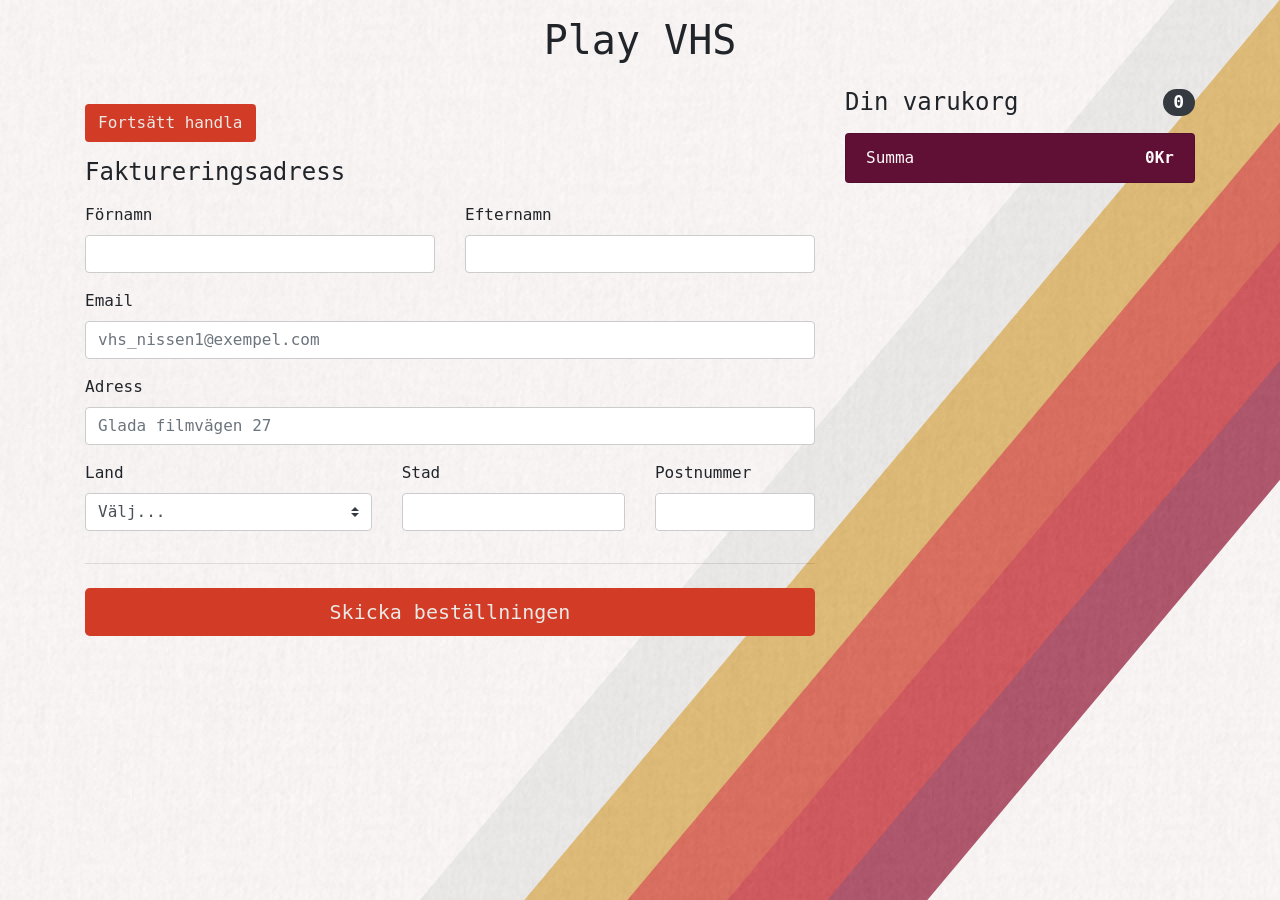
<file: betalsida.html>
<!DOCTYPE html>
<html lang="en">

<head>
  <meta charset="UTF-8">
  <meta name="viewport" content="width=device-width, initial-scale=1.0">
  <meta http-equiv="X-UA-Compatible" content="ie=edge">
  <title>Betalsida</title>
  <link rel="stylesheet" href="https://stackpath.bootstrapcdn.com/bootstrap/4.3.1/css/bootstrap.min.css"
    integrity="sha384-ggOyR0iXCbMQv3Xipma34MD+dH/1fQ784/j6cY/iJTQUOhcWr7x9JvoRxT2MZw1T" crossorigin="anonymous">
  <link rel="stylesheet" href="style/checkout.css">
  <link rel="stylesheet" href="style/background.css">
  <link rel="stylesheet" href="style/crt.css">
  <link href="images/favicon.ico" rel="icon" type="image/x-icon" />
</head>

<body>

  <div class="background">
    <div id="stripe-1"></div>
    <div id="stripe-2"></div>
    <div id="stripe-3"></div>
    <div id="stripe-4"></div>
    <div id="stripe-5"></div>
  </div>

  <div class="container">

    <div class="d-flex justify-content-center my-3">
      <h1>Play VHS</h1>
    </div>

    <div class="row">
      <div class="col-md-4 order-md-2 mb-4">
        <h4 class="d-flex justify-content-between align-items-center mb-3">
          <span>Din varukorg</span>
          <span class="badge badge-dark badge-pill" id="counter2"></span>
        </h4>
        <ul class="list-group mb-3" id="items">

        </ul>
      </div>

      <div class="col-md-8 order-md-1">
        <a href="index.html" class="btn btn btn-md my-3"> Fortsätt handla </a>
        <h4 class="mb-3">Faktureringsadress</h4>
        <form class="needs-validation" id="fakturForm" action="receipt.html" novalidate>
          <div class="row">
            <div class="col-md-6 mb-3">
              <label for="firstName">Förnamn</label>
              <input type="text" class="form-control" id="firstName" placeholder="" value="" required>
              <div class="invalid-feedback">
                Ett giltigt förnamn krävs.
              </div>
            </div>
            <div class="col-md-6 mb-3">
              <label for="lastName">Efternamn</label>
              <input type="text" class="form-control" id="lastName" placeholder="" value="" required>
              <div class="invalid-feedback">
                Ett giltigt efternamn krävs.
              </div>
            </div>
          </div>

          <div class="mb-3">
            <label for="email">Email</label>
            <input type="email" class="form-control" id="email" placeholder="vhs_nissen1@exempel.com" required>
            <div class="invalid-feedback">
              En giltigt epost-adress krävs.
            </div>
          </div>

          <div class="mb-3">
            <label for="adress">Adress</label>
            <input type="text" class="form-control" id="adress" placeholder="Glada filmvägen 27" value="" required>
            <div class="invalid-feedback">
              Vänligen ange din leveransadress.
            </div>
          </div>

          <div class="row">
            <div class="col-md-5 mb-3">
              <label for="country">Land</label>
              <select class="custom-select d-block w-100" id="country" required>
                <option value="">Välj...</option>
                <option>Danmark</option>
                <option>Finland</option>
                <option>Norge</option>
                <option>Sverige</option>
              </select>
              <div class="invalid-feedback">
                Vänligen ange ett giltigt land.
              </div>
            </div>
            <div class="col-md-4 mb-3">
              <label for="stad">Stad</label>
              <input type="text" class="form-control d-block w-100" id="stad" required>
              <div class="invalid-feedback">
                Vänligen ange korrekt stad.
              </div>
            </div>
            <div class="col-md-3 mb-3">
              <label for="zip">Postnummer</label>
              <input type="text" class="form-control" id="zip" placeholder="" required>
              <div class="invalid-feedback">
                En postadress krävs.
              </div>
            </div>
          </div>

          <hr class="mb-4">
          <button class="btn btn-lg btn-block" type="submit" id="subBtn">Skicka beställningen</button>
        </form>

      </div>
      <!--Faktureringsformuläret-->
    </div>
    <!--första Row-->
  </div>
  <!--Container-->



  <script src="https://code.jquery.com/jquery-3.3.1.slim.min.js"
    integrity="sha384-q8i/X+965DzO0rT7abK41JStQIAqVgRVzpbzo5smXKp4YfRvH+8abtTE1Pi6jizo"
    crossorigin="anonymous"></script>
  <script src="https://cdnjs.cloudflare.com/ajax/libs/popper.js/1.14.7/umd/popper.min.js"
    integrity="sha384-UO2eT0CpHqdSJQ6hJty5KVphtPhzWj9WO1clHTMGa3JDZwrnQq4sF86dIHNDz0W1"
    crossorigin="anonymous"></script>
  <script src="https://stackpath.bootstrapcdn.com/bootstrap/4.3.1/js/bootstrap.min.js"
    integrity="sha384-JjSmVgyd0p3pXB1rRibZUAYoIIy6OrQ6VrjIEaFf/nJGzIxFDsf4x0xIM+B07jRM"
    crossorigin="anonymous"></script>
  <script src="https://ajax.googleapis.com/ajax/libs/jquery/3.3.1/jquery.min.js"></script>
  <script src="script/betalsida.js"></script>
</body>

</html>
</file>
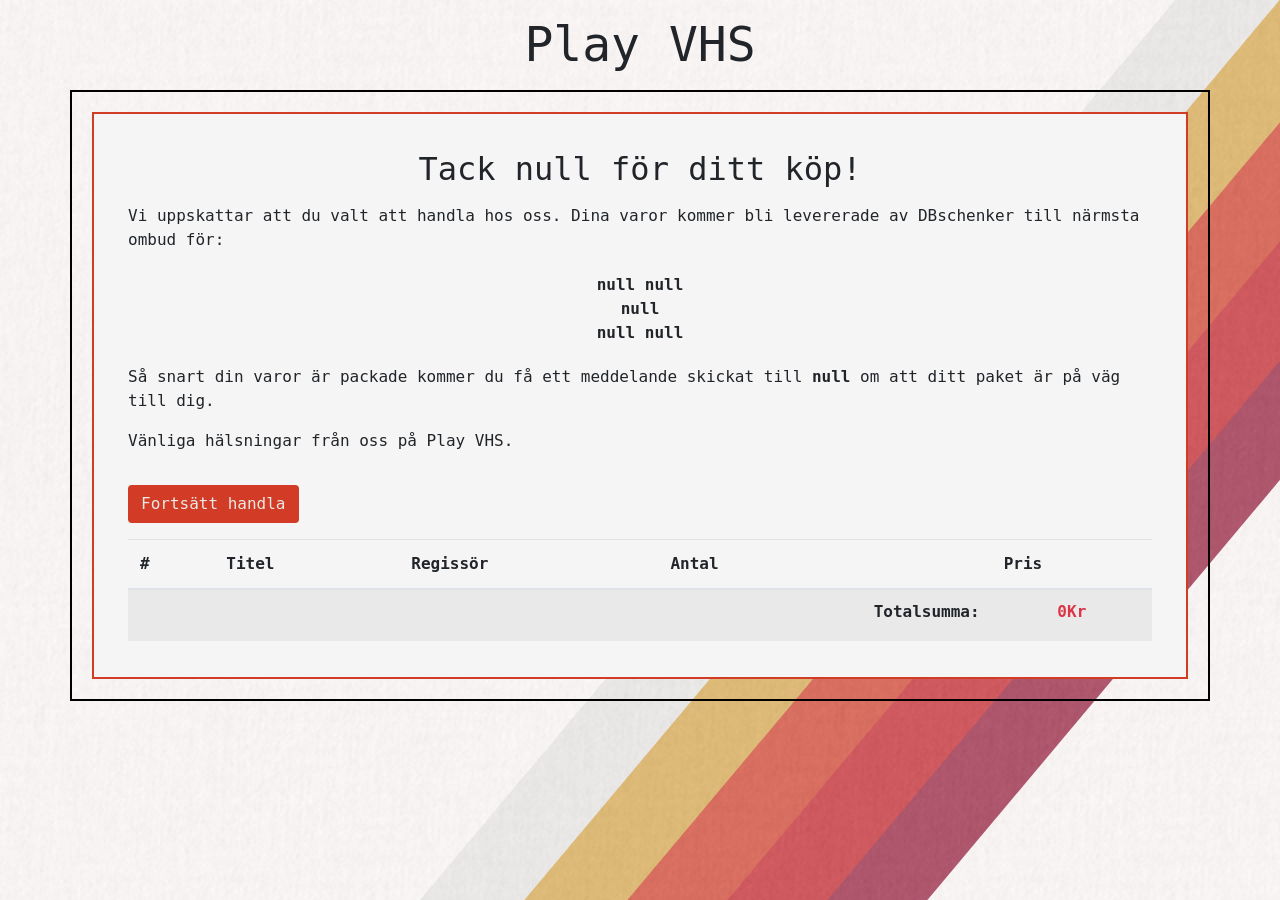
<file: receipt.html>
<!DOCTYPE html>
<html lang="en">
<head>
    <meta charset="UTF-8">
    <meta name="viewport" content="width=device-width, initial-scale=1.0">
    <meta http-equiv="X-UA-Compatible" content="ie=edge">
    <title>Receipt</title>
    <link rel="stylesheet" href="https://stackpath.bootstrapcdn.com/bootstrap/4.3.1/css/bootstrap.min.css" integrity="sha384-ggOyR0iXCbMQv3Xipma34MD+dH/1fQ784/j6cY/iJTQUOhcWr7x9JvoRxT2MZw1T" crossorigin="anonymous">
    <link rel="stylesheet" href="style/style.css">
    <link href="images/favicon.ico" rel="icon" type="image/x-icon" />
</head>
<body>
    
    <div class="background">
        <div id="stripe-1"></div>
        <div id="stripe-2"></div>
        <div id="stripe-3"></div>
        <div id="stripe-4"></div>
        <div id="stripe-5"></div>
    </div>

    <h1 class="d-flex justify-content-center my-3">Play VHS</h1> 
    <div class="container " id="outline">
        <div class="container" id="receipt">
        <div class="row">
            <div class="col" id="text">

            </div> <!--text-col-->
        </div><!--text-row-->
        <div class="row">
            <div class="col">
                <a href="index.html" class="btn btn btn-md my-3" id="knappN"> Fortsätt handla </a>
                <table class="table table-striped">
                    <thead>
                        <tr>
                            <th scope="col">#</th>
                            <th scope="col">Titel</th>
                            <th scope="col">Regissör</th>
                            <th scope="col">Antal</th>
                            <th scope="col">Pris</th>
                        </tr>
                    </thead>
                    <tbody id="receiptBody">

                    </tbody>
                </table>
            </div>
        </div>
        
    </div><!--container-->
    
    </div><!--outline-->

    <p id=counter2></p>

    <script src="https://code.jquery.com/jquery-3.3.1.slim.min.js" integrity="sha384-q8i/X+965DzO0rT7abK41JStQIAqVgRVzpbzo5smXKp4YfRvH+8abtTE1Pi6jizo" crossorigin="anonymous"></script>
    <script src="https://cdnjs.cloudflare.com/ajax/libs/popper.js/1.14.7/umd/popper.min.js" integrity="sha384-UO2eT0CpHqdSJQ6hJty5KVphtPhzWj9WO1clHTMGa3JDZwrnQq4sF86dIHNDz0W1" crossorigin="anonymous"></script>
    <script src="https://stackpath.bootstrapcdn.com/bootstrap/4.3.1/js/bootstrap.min.js" integrity="sha384-JjSmVgyd0p3pXB1rRibZUAYoIIy6OrQ6VrjIEaFf/nJGzIxFDsf4x0xIM+B07jRM" crossorigin="anonymous"></script>
    <script src="https://ajax.googleapis.com/ajax/libs/jquery/3.3.1/jquery.min.js"></script>
    <script src="script/betalsida.js"></script>    
</body>
</html>
</file>
<file: style/checkout.css>
body {
  background-color: snow;
  display: grid;
  font-family: 'Inconsolata', monospace;
}

.list-group-item{
  background-color: #5F1034;
  color: snow;
}
.descrip{
  color: snow; 
}
.btn{
  background-color: #D23B26;
  color: #EBE9E5; 
}
.btn:hover{
  color: #D9A648;
  box-shadow: 0 0 0 0.2rem rgba(255, 187, 0, 0.2);
}
.form-control{
  border: 1px solid #D9A648;
}
.form-control:focus {
  color: #495057;
  background-color: #fff;
  border-color: #D9A648;
  outline: 0;
  box-shadow: inset 0 1px 1px rgba(0, 0, 0, 0.075), 0 0 8px rgba(255, 0, 0, 0.6);
}
/* Removes blue glow from input */
input[type="text"], textarea, input[type="email"], .custom-select {
  outline: none;
  box-shadow:none !important;
  border: 1px solid #ccc !important;
}
</file>
<file: style/background.css>
.background {
    position: relative;
    z-index: -1;
}
.background > div {
    width: 100px;
    height: 2000px;
    position: fixed;
    z-index: -1;
    top: -300px;
    transform: rotate(40deg);
}
#stripe-1 {
    right: 200px;
    background-color: #961938;
}
#stripe-2 {
    right: 300px;
    background-color: #C51D24;
}
#stripe-3 {
    right: 400px;
    background-color: #D23B26;
}
#stripe-4 {
    right: 500px;
    background-color: #D9A648;
}
#stripe-5 {
    width: 80px;
    right: 600px;
    background-color: #EBE9E5;
}
</file>
<file: style/crt.css>
.background:after {
    animation: grain 10s steps(10) infinite;
    background-image: url("../images/paper.png");
    content: "";
    height: 300%;
    left: -50%;
    opacity: 0.3;
    position: fixed;
    z-index: -1;
    top: -100%;
    width: 300%;
}
@keyframes grain {
    0%, 100% { transform:translate(0, 0) }
    10% { transform:translate(-5%, -10%) }
    20% { transform:translate(-15%, 5%) }
    30% { transform:translate(7%, -25%) }
    40% { transform:translate(-5%, 25%) }
    50% { transform:translate(-15%, 10%) }
    60% { transform:translate(15%, 0%) }
    70% { transform:translate(0%, 15%) }
    80% { transform:translate(3%, 35%) }
    90% { transform:translate(-5%, 5%) }
}
</file>
<file: style/style.css>
@import url(background.css);
@import url(crt.css);
@import url(vhs.css);
@import url(checkout.css);
@import url(receipt.css);
</file>
